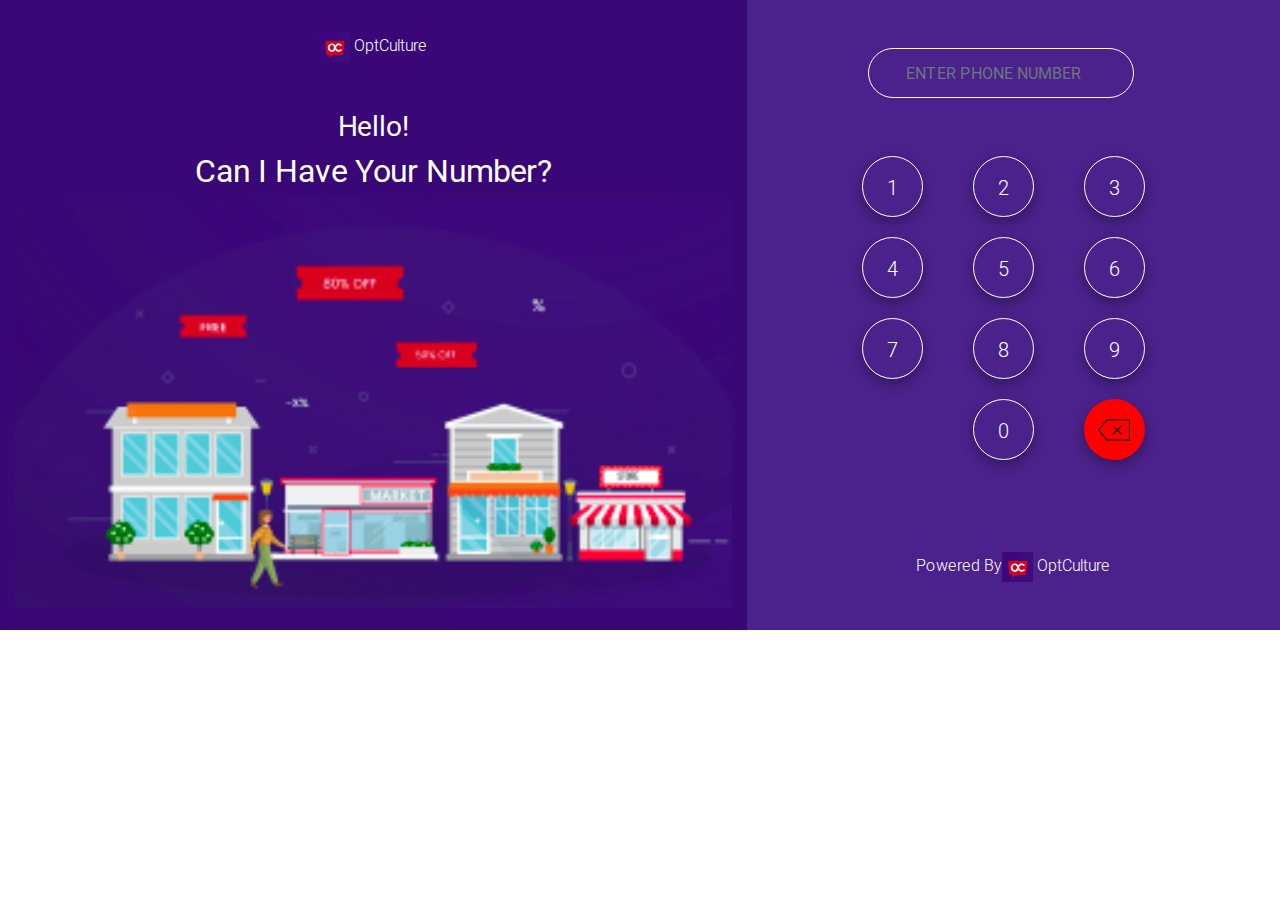
<file: index.html>
<!DOCTYPE html>
<html lang="en">
  <head>
    <meta charset="utf-8" />
    <meta
      name="viewport"
      content="width=device-width, initial-scale=1, shrink-to-fit=no"
    />
    <meta http-equiv="x-ua-compatible" content="ie=edge" />
    <title>Material Design Bootstrap</title>
    <!-- Font Awesome -->
    <link
      rel="stylesheet"
      href="https://use.fontawesome.com/releases/v5.7.0/css/all.css"
    />
    <!-- Bootstrap core CSS -->
    <link href="css/bootstrap.min.css" rel="stylesheet" />
    <!-- Material Design Bootstrap -->
    <link href="css/mdb.min.css" rel="stylesheet" />
    <!-- Your custom styles (optional) -->
    <link href="css/style.css" rel="stylesheet" />
  </head>

  <body>
    <div class="container-fluid main-container">
      <div class="row">
        <div class="col-md-7 container-1">
          <!-- <img class="head" src = "./img/used/logo.png"> -->
          <p class="head">
            <span><img src="./img/used/logo.png" /></span> OptCulture
          </p>
          <h3 class="sub-head">Hello!</h3>
          <h2 class="sub-head">Can I Have Your Number?</h2>
          <div class="row">
            <!-- <div class="col-md-1 col-sm-3"></div> -->
            <img
              class="col-md-12 col-12"
              src="./img/used/InternShip-Assignment.png"
            />
            <!-- <div class="col-md-1 col-sm-3"></div> -->
          </div>
        </div>
        <div class="col-md-5 container-2">
          <div class="row">
            <div class="col-md-2"></div>
            <div class="col-md-10 col-sm-12 phn">
              <input
                type="number"
                class="form-control input-phn"
                placeholder="ENTER PHONE NUMBER"
              />
            </div>
            <div class="col-md-2"></div>
          </div>
          <div>
            <div class="row pad-row">
              <div class="col-4 col-sm-3">
                <a class="btn-floating btn-lg keypad">1</a>
              </div>
              <div class="col-4 col-sm-3">
                <a class="btn-floating btn-lg keypad">2</a>
              </div>
              <div class="col-4 col-sm-3">
                <a class="btn-floating btn-lg keypad">3</a>
              </div>
            </div>
            <div class="row pad-row">
              <div class="col-4 col-sm-3">
                <a class="btn-floating btn-lg keypad">4</a>
              </div>
              <div class="col-4 col-sm-3">
                <a class="btn-floating btn-lg keypad">5</a>
              </div>
              <div class="col-4 col-sm-3">
                <a class="btn-floating btn-lg keypad">6</a>
              </div>
            </div>
            <div class="row pad-row">
              <div class="col-4 col-sm-3">
                <a class="btn-floating btn-lg keypad">7</a>
              </div>
              <div class="col-4 col-sm-3">
                <a class="btn-floating btn-lg keypad">8</a>
              </div>
              <div class="col-4 col-sm-3">
                <a class="btn-floating btn-lg keypad">9</a>
              </div>
            </div>
            <div class="row pad-row">
              <div class="col-4 col-sm-3"></div>
              <div class="col-4 col-sm-3">
                <a class="btn-floating btn-lg keypad">0</a>
              </div>
              <div class="col-4 col-sm-3">
                <a
                  class="btn-floating btn-lg keypad-img"
                  style="background-color: red"
                  ><img src="./img/used/backspace.png"
                /></a>
              </div>
            </div>
          </div>
          <div>
            <p class="head" style="margin-top: 50px;">
              Powered By<span><img src="./img/used/logo.png" /></span> OptCulture
            </p>
          </div>
        </div>
      </div>
    </div>

    <!-- SCRIPTS -->
    <!-- JQuery -->
    <script type="text/javascript" src="js/jquery-3.3.1.min.js"></script>
    <!-- Bootstrap tooltips -->
    <script type="text/javascript" src="js/popper.min.js"></script>
    <!-- Bootstrap core JavaScript -->
    <script type="text/javascript" src="js/bootstrap.min.js"></script>
    <!-- MDB core JavaScript -->
    <script type="text/javascript" src="js/mdb.js"></script>
  </body>
</html>
</file>
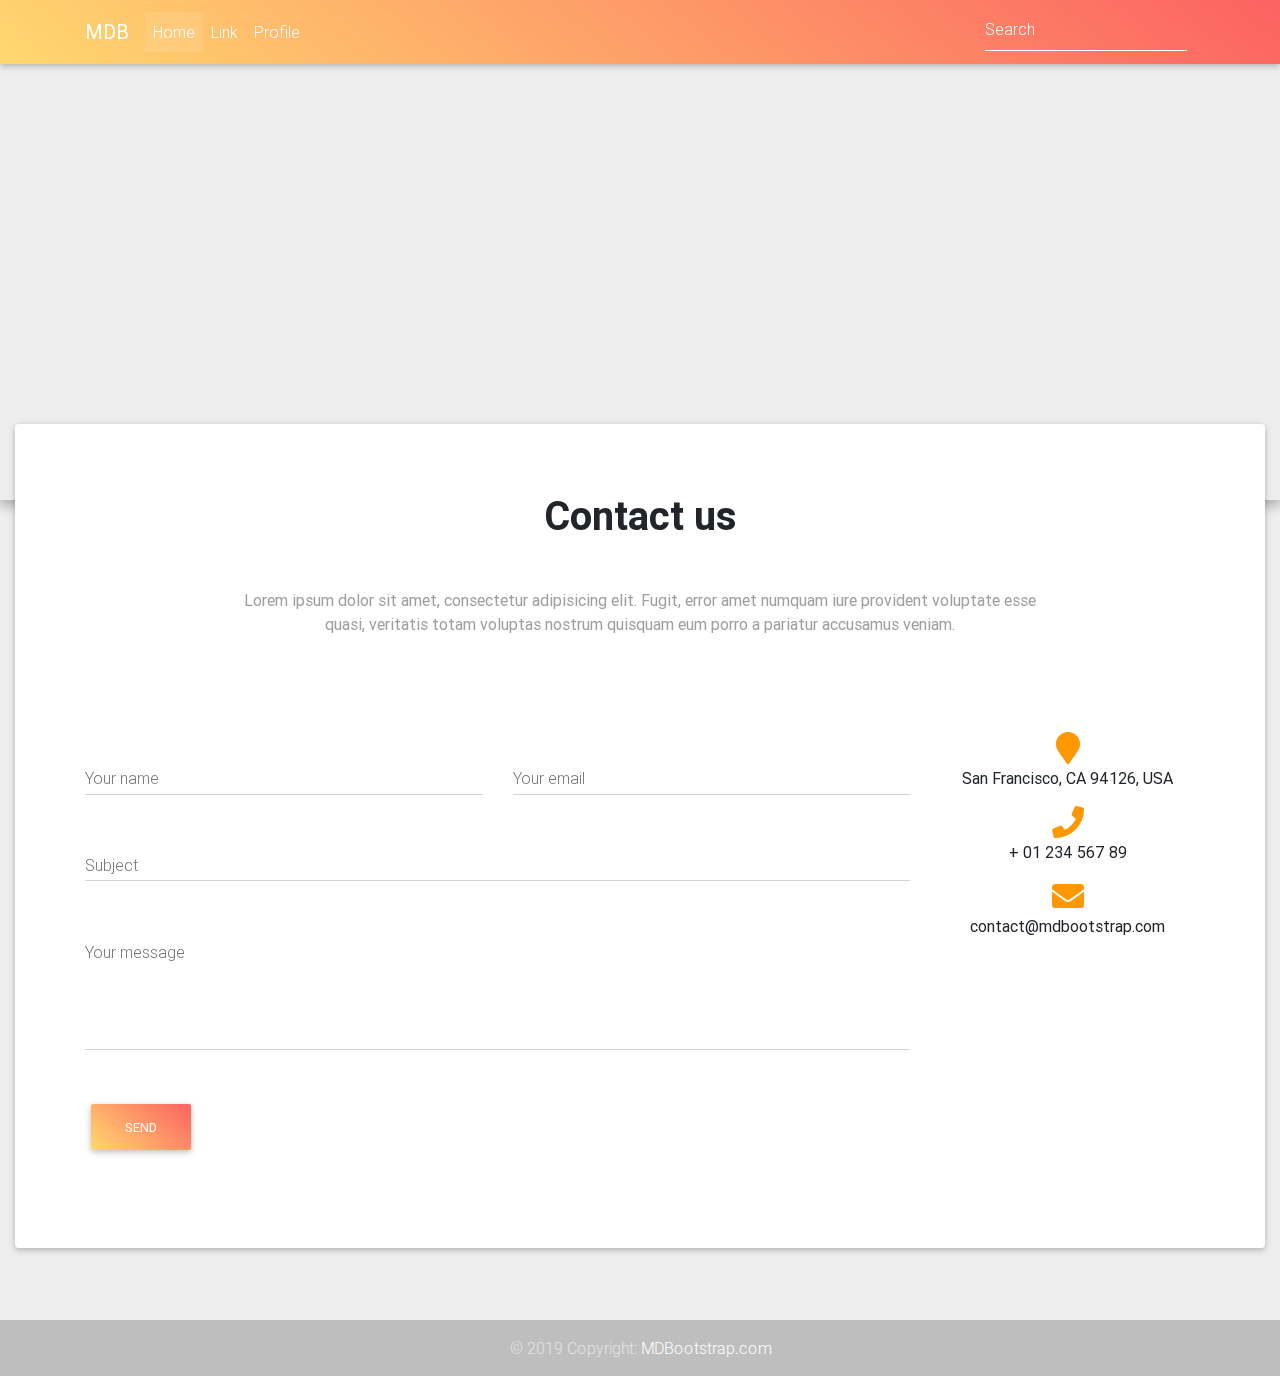
<file: templates/contact-us.html>
<!DOCTYPE html>
<html lang="en" class="">

<head>
  <!-- Required meta tags always come first -->
  <meta charset="utf-8">
  <meta name="viewport" content="width=device-width, initial-scale=1, shrink-to-fit=no">
  <meta http-equiv="x-ua-compatible" content="ie=edge">
  <title>Material Design Bootstrap Template</title>

  <!-- Font Awesome -->
  <link rel="stylesheet" href="https://use.fontawesome.com/releases/v5.7.0/css/all.css">
  <!-- Bootstrap core CSS -->
  <link href="../css/bootstrap.min.css" rel="stylesheet">
  <!-- Material Design Bootstrap -->
  <link href="../css/mdb.min.css" rel="stylesheet">

  <style>

    .btn .fas, .btn .fab, .btn .far {
      margin-left: 3px;
    }

    h6 {
      line-height: 1.7;
    }

    footer.page-footer {
      margin-top: 0px;
      padding-top: 0px;
    }

    body {
      background-color: #eee;
    }

    .btn.peach-gradient {
      color: #fff !important;
    }

    .map-container-section {
      overflow:hidden;
      /* padding-bottom:56.25%; */
      position:relative;
      height:0;
    }
  .map-container-section iframe {
      left:0;
      top:0;
      height:100%;
      width:100%;
      position:absolute;
    }

  </style>

</head>

<body>

  <!--Main Navigation-->
  <header>

    <!--Navbar-->
    <nav class="navbar navbar-expand-lg navbar-dark fixed-top scrolling-navbar peach-gradient">
      <div class="container">
        <a class="navbar-brand" href="#">
          <strong>MDB</strong>
        </a>
        <button class="navbar-toggler" type="button" data-toggle="collapse" data-target="#navbarSupportedContent-7"
          aria-controls="navbarSupportedContent-7" aria-expanded="false" aria-label="Toggle navigation">
          <span class="navbar-toggler-icon"></span>
        </button>
        <div class="collapse navbar-collapse" id="navbarSupportedContent-7">
          <ul class="navbar-nav mr-auto">
            <li class="nav-item active">
              <a class="nav-link" href="#">Home
                <span class="sr-only">(current)</span>
              </a>
            </li>
            <li class="nav-item">
              <a class="nav-link" href="#">Link</a>
            </li>
            <li class="nav-item">
              <a class="nav-link" href="#">Profile</a>
            </li>
          </ul>
          <form class="form-inline">
            <div class="md-form my-0">
              <input class="form-control mr-sm-2" type="text" placeholder="Search" aria-label="Search">
            </div>
          </form>
        </div>
      </div>
    </nav>

    <section>
      <div id="map-container-demo-section" class="z-depth-1-half map-container-section mb-4" style="height: 500px">
        <iframe src="https://maps.google.com/maps?q=Manhatan&t=&z=15&ie=UTF8&iwloc=&output=embed" frameborder="0" style="border:0"></iframe>
      </div>
    </section>

  </header>
  <!--Main Navigation-->

  <!--Main Layout-->
  <main>

    <div class="container-fluid mb-5">

      <!--Grid row-->
      <div class="row" style="margin-top: -100px;">

        <!--Grid column-->
        <div class="col-md-12">

          <div class="card pb-5">
            <div class="card-body">

              <div class="container">

                <!--Section: Contact v.2-->
                <section class="section">

                  <!--Section heading-->
                  <h2 class="font-weight-bold text-center h1 my-5">Contact us</h2>
                  <!--Section description-->
                  <p class="text-center grey-text mb-5 mx-auto w-responsive">Lorem ipsum dolor sit amet, consectetur
                    adipisicing elit. Fugit, error amet numquam iure provident voluptate
                    esse quasi, veritatis totam voluptas nostrum quisquam eum porro a pariatur accusamus veniam.</p>

                  <div class="row pt-5">

                    <!--Grid column-->
                    <div class="col-md-8 col-xl-9">
                      <form>

                        <!--Grid row-->
                        <div class="row">

                          <!--Grid column-->
                          <div class="col-md-6">
                            <div class="md-form">
                              <input type="text" id="contact-name" class="form-control">
                              <label for="contact-name" class="">Your name</label>
                            </div>
                          </div>
                          <!--Grid column-->

                          <!--Grid column-->
                          <div class="col-md-6">
                            <div class="md-form">
                              <input type="text" id="contact-email" class="form-control">
                              <label for="contact-email" class="">Your email</label>
                            </div>
                          </div>
                          <!--Grid column-->

                        </div>
                        <!--Grid row-->

                        <!--Grid row-->
                        <div class="row">
                          <div class="col-md-12">
                            <div class="md-form">
                              <input type="text" id="contact-Subject" class="form-control">
                              <label for="contact-Subject" class="">Subject</label>
                            </div>
                          </div>
                        </div>
                        <!--Grid row-->

                        <!--Grid row-->
                        <div class="row">

                          <!--Grid column-->
                          <div class="col-md-12">

                            <div class="md-form">
                              <textarea type="text" id="contact-message" class="md-textarea form-control" rows="3"></textarea>
                              <label for="contact-message">Your message</label>
                            </div>

                          </div>
                        </div>
                        <!--Grid row-->

                      </form>

                      <div class="text-center text-md-left my-4">
                        <a class="btn peach-gradient">Send</a>
                      </div>
                    </div>
                    <!--Grid column-->

                    <!--Grid column-->
                    <div class="col-md-4 col-xl-3">
                      <ul class="contact-icons text-center list-unstyled">
                        <li>
                          <i class="fas fa-map-marker fa-2x orange-text"></i>
                          <p>San Francisco, CA 94126, USA</p>
                        </li>

                        <li>
                          <i class="fas fa-phone fa-2x orange-text"></i>
                          <p>+ 01 234 567 89</p>
                        </li>

                        <li>
                          <i class="fas fa-envelope fa-2x orange-text"></i>
                          <p>contact@mdbootstrap.com</p>
                        </li>
                      </ul>
                    </div>
                    <!--Grid column-->

                  </div>

                </section>
                <!--Section: Contact v.2-->

              </div>
            </div>

          </div>
          <!--Grid column-->

        </div>
        <!--Grid row-->

      </div>

    </div>

  </main>
  <!--Main Layout-->

  <!--Footer-->
  <footer class="page-footer pt-4 mt-4   grey lighten-3 text-center text-md-left">

    <!--Copyright-->
    <div class="footer-copyright text-center py-3 wow fadeIn" data-wow-delay="0.3s">
      <div class="container-fluid">
        &copy; 2019 Copyright:
        <a href="https://mdbootstrap.com/docs/jquery/"> MDBootstrap.com </a>

      </div>
    </div>
    <!--/Copyright-->

  </footer>
  <!--/Footer-->

  <!--  SCRIPTS  -->
  <!-- JQuery -->
  <script type="text/javascript" src="../js/jquery-3.3.1.min.js"></script>
  <!-- Bootstrap tooltips -->
  <script type="text/javascript" src="../js/popper.min.js"></script>
  <!-- Bootstrap core JavaScript -->
  <script type="text/javascript" src="../js/bootstrap.min.js"></script>
  <!-- MDB core JavaScript -->
  <script type="text/javascript" src="../js/mdb.min.js"></script>
  <script>
    new WOW().init();

  </script>

  <script src="https://maps.google.com/maps/api/js"></script>
  <script>
    function init_map() {

      var var_location = new google.maps.LatLng(40.725118, -73.997699);

      var var_mapoptions = {
        center: var_location,

        zoom: 14
      };

      var var_marker = new google.maps.Marker({
        position: var_location,
        map: var_map,
        title: "New York"
      });

      var var_map = new google.maps.Map(document.getElementById("map-container"),
        var_mapoptions);

      var_marker.setMap(var_map);

    }

    google.maps.event.addDomListener(window, 'load', init_map);

  </script>
</body>

</html>
</file>
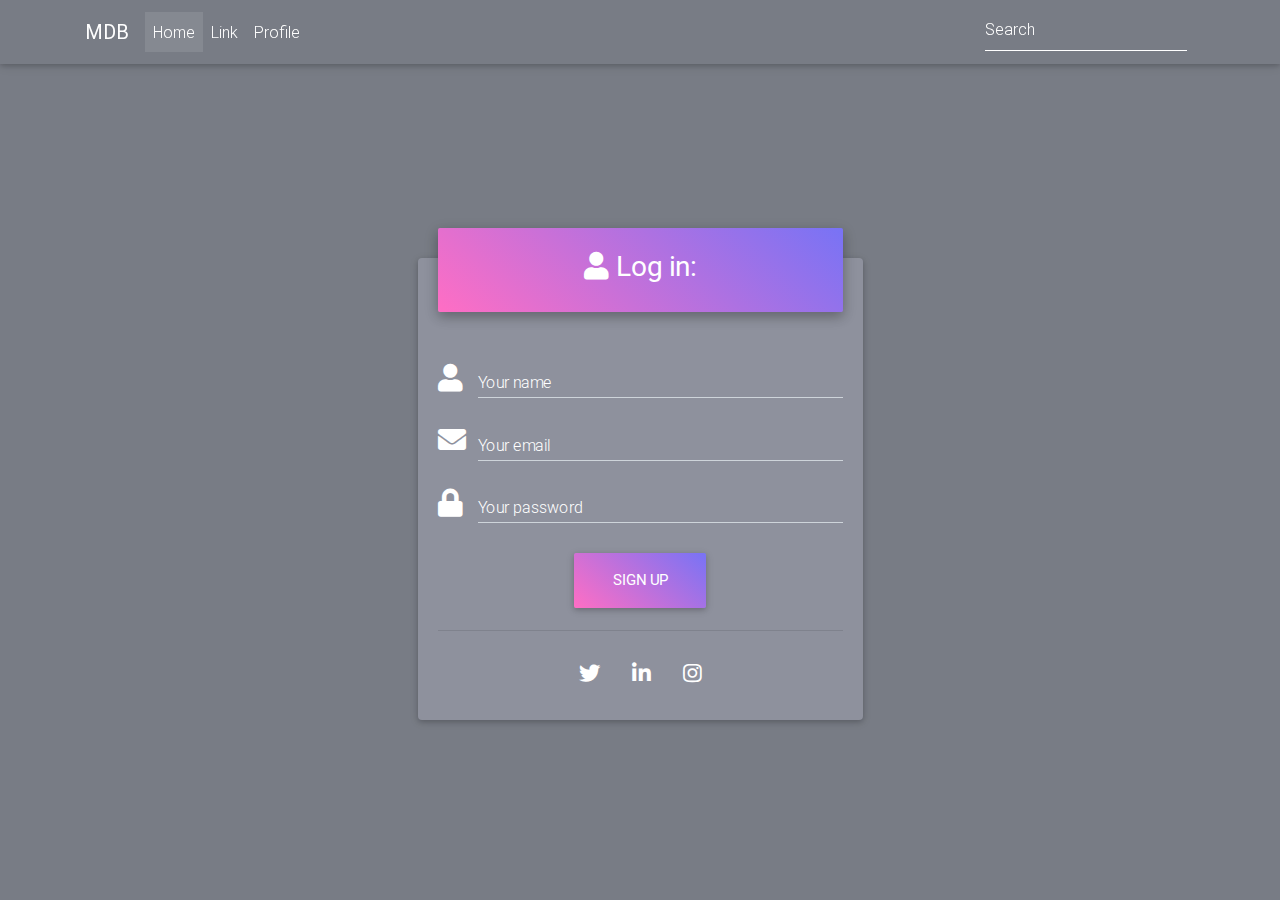
<file: templates/login-page.html>
<!DOCTYPE html>
<html lang="en">

<head>
  <!-- Required meta tags always come first -->
  <meta charset="utf-8">
  <meta name="viewport" content="width=device-width, initial-scale=1, shrink-to-fit=no">
  <meta http-equiv="x-ua-compatible" content="ie=edge">
  <title>Material Design Bootstrap Template</title>

  <!-- Font Awesome -->
  <link rel="stylesheet" href="https://use.fontawesome.com/releases/v5.7.0/css/all.css">
  <!-- Bootstrap core CSS -->
  <link href="../css/bootstrap.min.css" rel="stylesheet">
  <!-- Material Design Bootstrap -->
  <link href="../css/mdb.min.css" rel="stylesheet">

  <style>

    html,
        body,
        header,
        .view {
          height: 100vh;
        }

        @media (max-width: 740px) {
          html,
          body,
          header,
          .view {
            height: 815px;
          }
        }

        @media (min-width: 800px) and (max-width: 850px) {
          html,
          body,
          header,
          .view  {
            height: 650px;
          }
        }

        .intro-2 {
            background: url("https://mdbootstrap.com/img/Photos/Horizontal/Nature/full page/img%20(11).jpg")no-repeat center center;
            background-size: cover;
        }
        .top-nav-collapse {
            background-color: #3f51b5 !important;
        }
        .navbar:not(.top-nav-collapse) {
            background: transparent !important;
        }
        @media (max-width: 768px) {
            .navbar:not(.top-nav-collapse) {
                background: #3f51b5 !important;
            }
        }
        @media (min-width: 800px) and (max-width: 850px) {
            .navbar:not(.top-nav-collapse) {
                background: #3f51b5!important;
            }
        }

        .card {
            background-color: rgba(229, 228, 255, 0.2);
        }
        .md-form label {
            color: #ffffff;
        }
        h6 {
            line-height: 1.7;
        }


        .card {
            margin-top: 30px;
            /*margin-bottom: -45px;*/

        }

        .md-form input[type=text]:focus:not([readonly]),
        .md-form input[type=password]:focus:not([readonly]) {
            border-bottom: 1px solid #8EDEF8;
            box-shadow: 0 1px 0 0 #8EDEF8;
        }
        .md-form input[type=text]:focus:not([readonly])+label,
        .md-form input[type=password]:focus:not([readonly])+label {
            color: #8EDEF8;
        }

        .md-form .form-control {
            color: #fff;
        }


    </style>

</head>

<body>


  <!--Main Navigation-->
  <header>

    <nav class="navbar navbar-expand-lg navbar-dark fixed-top scrolling-navbar">
      <div class="container">
        <a class="navbar-brand" href="#"><strong>MDB</strong></a>
        <button class="navbar-toggler" type="button" data-toggle="collapse" data-target="#navbarSupportedContent-7"
          aria-controls="navbarSupportedContent-7" aria-expanded="false" aria-label="Toggle navigation">
          <span class="navbar-toggler-icon"></span>
        </button>
        <div class="collapse navbar-collapse" id="navbarSupportedContent-7">
          <ul class="navbar-nav mr-auto">
            <li class="nav-item active">
              <a class="nav-link" href="#">Home <span class="sr-only">(current)</span></a>
            </li>
            <li class="nav-item">
              <a class="nav-link" href="#">Link</a>
            </li>
            <li class="nav-item">
              <a class="nav-link" href="#">Profile</a>
            </li>
          </ul>
          <form class="form-inline">
            <div class="md-form my-0">
              <input class="form-control mr-sm-2" type="text" placeholder="Search" aria-label="Search">
            </div>
          </form>
        </div>
      </div>
    </nav>

    <!--Intro Section-->
    <section class="view intro-2">
      <div class="mask rgba-stylish-strong h-100 d-flex justify-content-center align-items-center">
        <div class="container">
          <div class="row">
            <div class="col-xl-5 col-lg-6 col-md-10 col-sm-12 mx-auto mt-lg-5">

              <!--Form with header-->
              <div class="card wow fadeIn" data-wow-delay="0.3s">
                <div class="card-body">

                  <!--Header-->
                  <div class="form-header purple-gradient">
                    <h3><i class="fas fa-user mt-2 mb-2"></i> Log in:</h3>
                  </div>

                  <!--Body-->
                  <div class="md-form">
                    <i class="fas fa-user prefix white-text"></i>
                    <input type="text" id="orangeForm-name" class="form-control">
                    <label for="orangeForm-name">Your name</label>
                  </div>
                  <div class="md-form">
                    <i class="fas fa-envelope prefix white-text"></i>
                    <input type="text" id="orangeForm-email" class="form-control">
                    <label for="orangeForm-email">Your email</label>
                  </div>

                  <div class="md-form">
                    <i class="fas fa-lock prefix white-text"></i>
                    <input type="password" id="orangeForm-pass" class="form-control">
                    <label for="orangeForm-pass">Your password</label>
                  </div>

                  <div class="text-center">
                    <button class="btn purple-gradient btn-lg">Sign up</button>
                    <hr>
                    <div class="inline-ul text-center d-flex justify-content-center">
                      <a class="p-2 m-2 fa-lg tw-ic"><i class="fab fa-twitter white-text"></i></a>
                      <a class="p-2 m-2 fa-lg li-ic"><i class="fab fa-linkedin-in white-text"> </i></a>
                      <a class="p-2 m-2 fa-lg ins-ic"><i class="fab fa-instagram white-text"> </i></a>
                    </div>
                  </div>

                </div>
              </div>
              <!--/Form with header-->

            </div>
          </div>
        </div>
      </div>
    </section>

  </header>
  <!--Main Navigation-->


  <!--  SCRIPTS  -->
  <!-- JQuery -->
  <script type="text/javascript" src="../js/jquery-3.3.1.min.js"></script>
  <!-- Bootstrap tooltips -->
  <script type="text/javascript" src="../js/popper.min.js"></script>
  <!-- Bootstrap core JavaScript -->
  <script type="text/javascript" src="../js/bootstrap.min.js"></script>
  <!-- MDB core JavaScript -->
  <script type="text/javascript" src="../js/mdb.min.js"></script>
  <script>
    new WOW().init();

  </script>
</body>

</html>
</file>
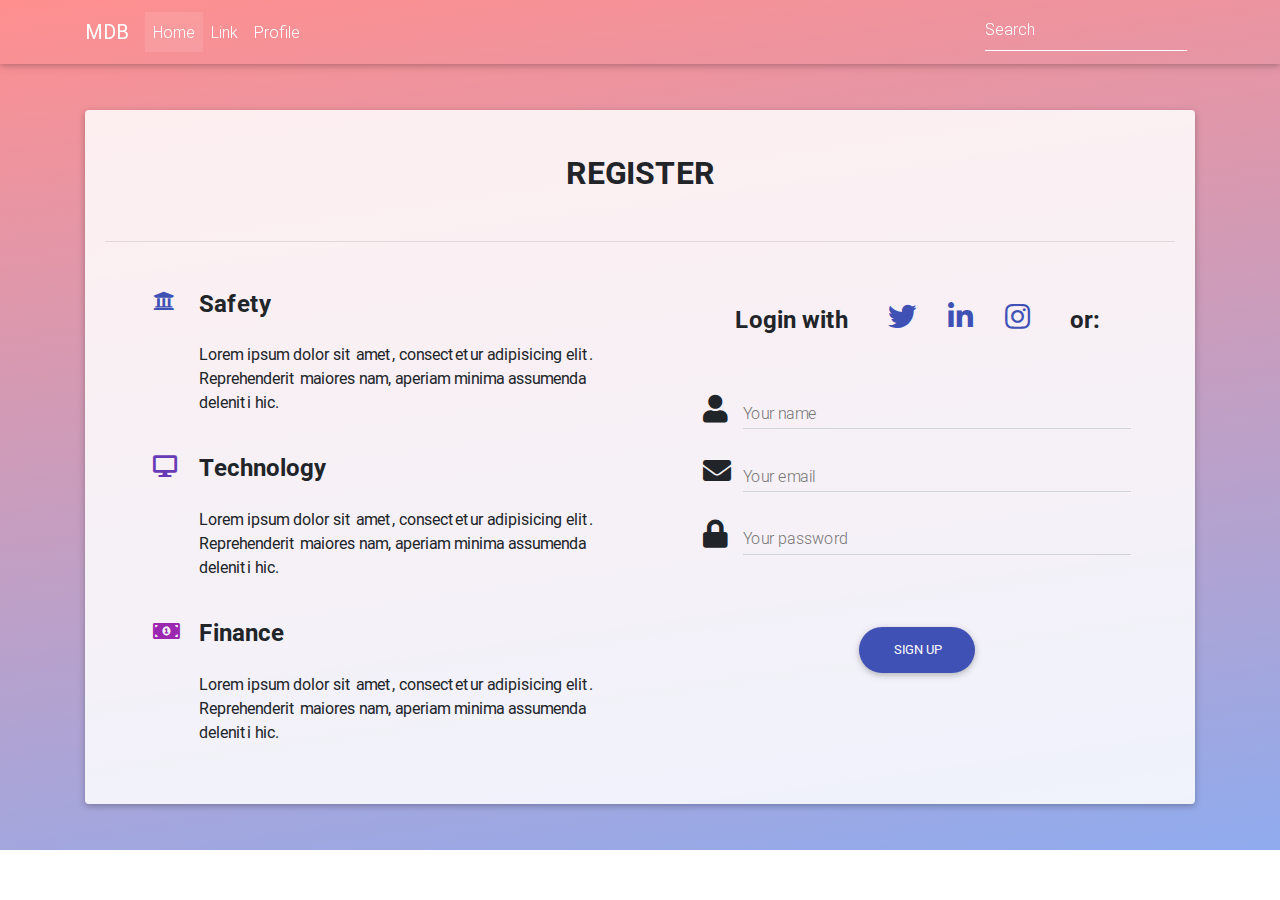
<file: templates/signup-page.html>
<!DOCTYPE html>
<html lang="en">

<head>
  <!-- Required meta tags always come first -->
  <meta charset="utf-8">
  <meta name="viewport" content="width=device-width, initial-scale=1, shrink-to-fit=no">
  <meta http-equiv="x-ua-compatible" content="ie=edge">
  <title>Material Design Bootstrap Template</title>

  <!-- Font Awesome -->
  <link rel="stylesheet" href="https://use.fontawesome.com/releases/v5.7.0/css/all.css">
  <!-- Bootstrap core CSS -->
  <link href="../css/bootstrap.min.css" rel="stylesheet">
  <!-- Material Design Bootstrap -->
  <link href="../css/mdb.min.css" rel="stylesheet">

  <style>

    html,
    body,
    header,
    .view {
      height: 100%;
    }

    @media (min-width: 851px) and (max-width: 1440px) {
      html,
      body,
      header,
      .view {
        height: 850px;
      }
    }

    @media (min-width: 800px) and (max-width: 850px) {
      html,
      body,
      header,
      .view {
        height: 1000px;
      }
    }

    @media (min-width: 451px) and (max-width: 740px) {
      html,
      body,
      header,
      .view {
        height: 1200px;
      }
    }

    @media (max-width: 450px) {
      html,
      body,
      header,
      .view {
        height: 1400px;
      }
    }

    .intro-2 {
      background: url("https://mdbootstrap.com/img/Photos/Others/forest1.jpg")no-repeat center center;
      background-size: cover;
    }

    .top-nav-collapse {
      background-color: #3f51b5 !important;
    }

    .navbar:not(.top-nav-collapse) {
      background: transparent !important;
    }

    @media (max-width: 768px) {
      .navbar:not(.top-nav-collapse) {
        background: #3f51b5 !important;
      }
    }
    @media (min-width: 800px) and (max-width: 850px) {
        .navbar:not(.top-nav-collapse) {
            background: #3f51b5!important;
        }
    }

    .rgba-gradient {
      background: -webkit-linear-gradient(98deg, rgba(22, 91, 231, 0.5), rgba(255, 32, 32, 0.5) 100%);
      background: -webkit-gradient(linear, 98deg, from(rgba(22, 91, 231, 0.5)), to(rgba(255, 32, 32, 0.5)));
      background: linear-gradient(to 98deg, rgba(22, 91, 231, 0.5), rgba(255, 32, 32, 0.5) 100%);
    }

    .card {
      background-color: rgba(255, 255, 255, 0.85);
    }

    h6 {
      line-height: 1.7;
    }
  </style>

</head>

<body>

  <!--Main Navigation-->
  <header>

    <!-- Navbar -->
    <nav class="navbar navbar-expand-lg navbar-dark fixed-top scrolling-navbar">
      <div class="container">
        <a class="navbar-brand" href="#">
          <strong>MDB</strong>
        </a>
        <button class="navbar-toggler" type="button" data-toggle="collapse" data-target="#navbarSupportedContent-7"
          aria-controls="navbarSupportedContent-7" aria-expanded="false" aria-label="Toggle navigation">
          <span class="navbar-toggler-icon"></span>
        </button>
        <div class="collapse navbar-collapse" id="navbarSupportedContent-7">
          <ul class="navbar-nav mr-auto">
            <li class="nav-item active">
              <a class="nav-link" href="#">Home
                <span class="sr-only">(current)</span>
              </a>
            </li>
            <li class="nav-item">
              <a class="nav-link" href="#">Link</a>
            </li>
            <li class="nav-item">
              <a class="nav-link" href="#">Profile</a>
            </li>
          </ul>
          <form class="form-inline">
            <div class="md-form my-0">
              <input class="form-control mr-sm-2" type="text" placeholder="Search" aria-label="Search">
            </div>
          </form>
        </div>
      </div>
    </nav>
    <!-- Navbar -->

    <!--Intro Section-->
    <section class="view intro-2">
      <div class="mask rgba-gradient">
        <div class="container h-100 d-flex justify-content-center align-items-center">

          <!--Grid row-->
          <div class="row  pt-5 mt-3">

            <!--Grid column-->
            <div class="col-md-12">

              <div class="card">
                <div class="card-body">

                  <h2 class="font-weight-bold my-4 text-center mb-5 mt-4 font-weight-bold">
                    <strong>REGISTER</strong>
                  </h2>
                  <hr>

                  <!--Grid row-->
                  <div class="row mt-5">

                    <!--Grid column-->
                    <div class="col-md-6 ml-lg-5 ml-md-3">

                      <!--Grid row-->
                      <div class="row pb-4">
                        <div class="col-2 col-lg-1">
                          <i class="fas fa-university indigo-text fa-lg"></i>
                        </div>
                        <div class="col-10">
                          <h4 class="font-weight-bold mb-4">
                            <strong>Safety</strong>
                          </h4>
                          <p class="">Lorem ipsum dolor sit amet, consectetur adipisicing elit. Reprehenderit maiores
                            nam, aperiam
                            minima assumenda deleniti hic.</p>
                        </div>
                      </div>
                      <!--Grid row-->

                      <!--Grid row-->
                      <div class="row pb-4">
                        <div class="col-2 col-lg-1">
                          <i class="fas fa-desktop deep-purple-text fa-lg"></i>
                        </div>
                        <div class="col-10">
                          <h4 class="font-weight-bold mb-4">
                            <strong>Technology</strong>
                          </h4>
                          <p class="">Lorem ipsum dolor sit amet, consectetur adipisicing elit. Reprehenderit maiores
                            nam, aperiam
                            minima assumenda deleniti hic.</p>
                        </div>
                      </div>
                      <!--Grid row-->

                      <!--Grid row-->
                      <div class="row pb-4">
                        <div class="col-2 col-lg-1">
                          <i class="fas fa-money-bill-alt purple-text fa-lg"></i>
                        </div>
                        <div class="col-10">
                          <h4 class="font-weight-bold mb-4">
                            <strong>Finance</strong>
                          </h4>
                          <p class="">Lorem ipsum dolor sit amet, consectetur adipisicing elit. Reprehenderit maiores
                            nam, aperiam
                            minima assumenda deleniti hic.</p>
                        </div>
                      </div>
                      <!--Grid row-->

                    </div>
                    <!--Grid column-->

                    <!--Grid column-->
                    <div class="col-md-5">

                      <!--Grid row-->
                      <div class="row pb-4 d-flex justify-content-center mb-4">

                        <h4 class="mt-3 mr-4">
                          <strong>Login with</strong>
                        </h4>

                        <div class="inline-ul text-center d-flex justify-content-center">
                          <a class="p-2 m-2 fa-lg tw-ic">
                            <i class="fab fa-twitter fa-lg indigo-text"></i>
                          </a>
                          <a class="p-2 m-2 fa-lg li-ic">
                            <i class="fab fa-linkedin-in fa-lg indigo-text"> </i>
                          </a>
                          <a class="p-2 m-2 fa-lg ins-ic">
                            <i class="fab fa-instagram fa-lg indigo-text"> </i>
                          </a>
                        </div>

                        <h4 class="mt-3 ml-4">
                          <strong>or:</strong>
                        </h4>

                      </div>
                      <!--/Grid row-->

                      <!--Body-->
                      <div class="md-form">
                        <i class="fas fa-user prefix"></i>
                        <input type="text" id="orangeForm-name" class="form-control">
                        <label for="orangeForm-name">Your name</label>
                      </div>
                      <div class="md-form">
                        <i class="fas fa-envelope prefix"></i>
                        <input type="text" id="orangeForm-email" class="form-control">
                        <label for="orangeForm-email">Your email</label>
                      </div>

                      <div class="md-form">
                        <i class="fas fa-lock prefix"></i>
                        <input type="password" id="orangeForm-pass" class="form-control">
                        <label for="orangeForm-pass">Your password</label>
                      </div>

                      <div class="text-center">
                        <button class="btn btn-indigo btn-rounded mt-5">Sign up</button>
                      </div>

                    </div>
                    <!--Grid column-->

                  </div>
                  <!--Grid row-->

                </div>
              </div>

            </div>
            <!--Grid column-->

          </div>
          <!--Grid row-->

        </div>
      </div>
    </section>
    <!--Intro Section-->

  </header>
  <!--Main Navigation-->

  <!--  SCRIPTS  -->
  <!-- JQuery -->
  <script type="text/javascript" src="../js/jquery-3.3.1.min.js"></script>
  <!-- Bootstrap tooltips -->
  <script type="text/javascript" src="../js/popper.min.js"></script>
  <!-- Bootstrap core JavaScript -->
  <script type="text/javascript" src="../js/bootstrap.min.js"></script>
  <!-- MDB core JavaScript -->
  <script type="text/javascript" src="../js/mdb.min.js"></script>
  <script>
    new WOW().init();

  </script>
</body>

</html>
</file>
<file: css/style.css>
* {
  color: white;
}
.main-container {
}
.container-1 {
  background-color: #3a0776;
}
.container-2 {
  background-color: #4b228b;
}
.head {
  text-align: center;
  padding: 2em;
}
.sub-head {
  text-align: center;
  font-weight: bolder;
}
.phn {
  padding: 3em 2em;
  /* position: relative; */
}
.input-phn {
  color: white;
  text-align: center;
  background-color: #4b228b;
  width: 70%;
  border: 1px solid white;
  border-radius: 25px;
  padding: 1.5em 0 1.5em 0;
}
.keypad {
  border: 1px solid white;
  padding: 0.8em 0.8em 1em 1.2em;
}
@media screen and (min-width: 480px) {
  .pad-row {
    margin-left: 15%;
  }
}
@media screen and (max-width: 480px) {
    .input-phn{
        width: 100%;
    }
  }
.keypad-img {
    padding: 0.7em 0.8em .5em .7em;
}
</file>
